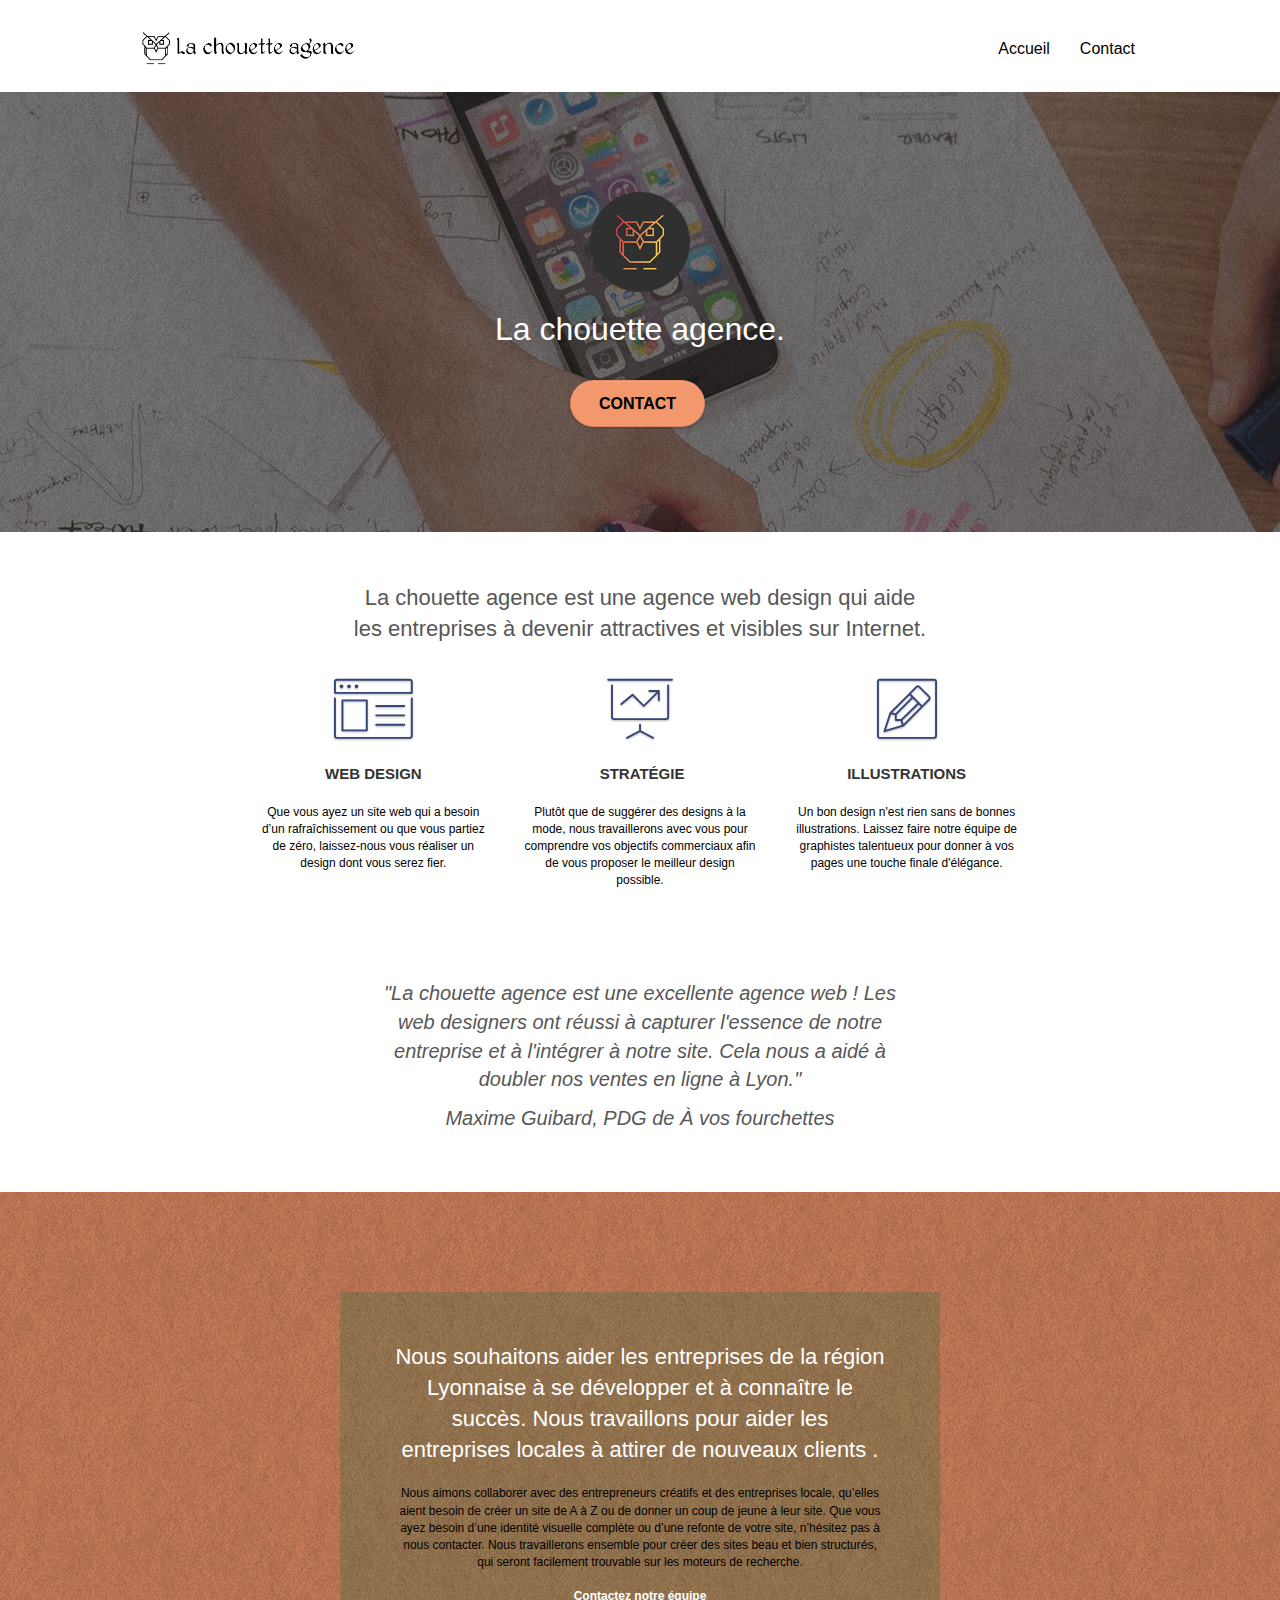
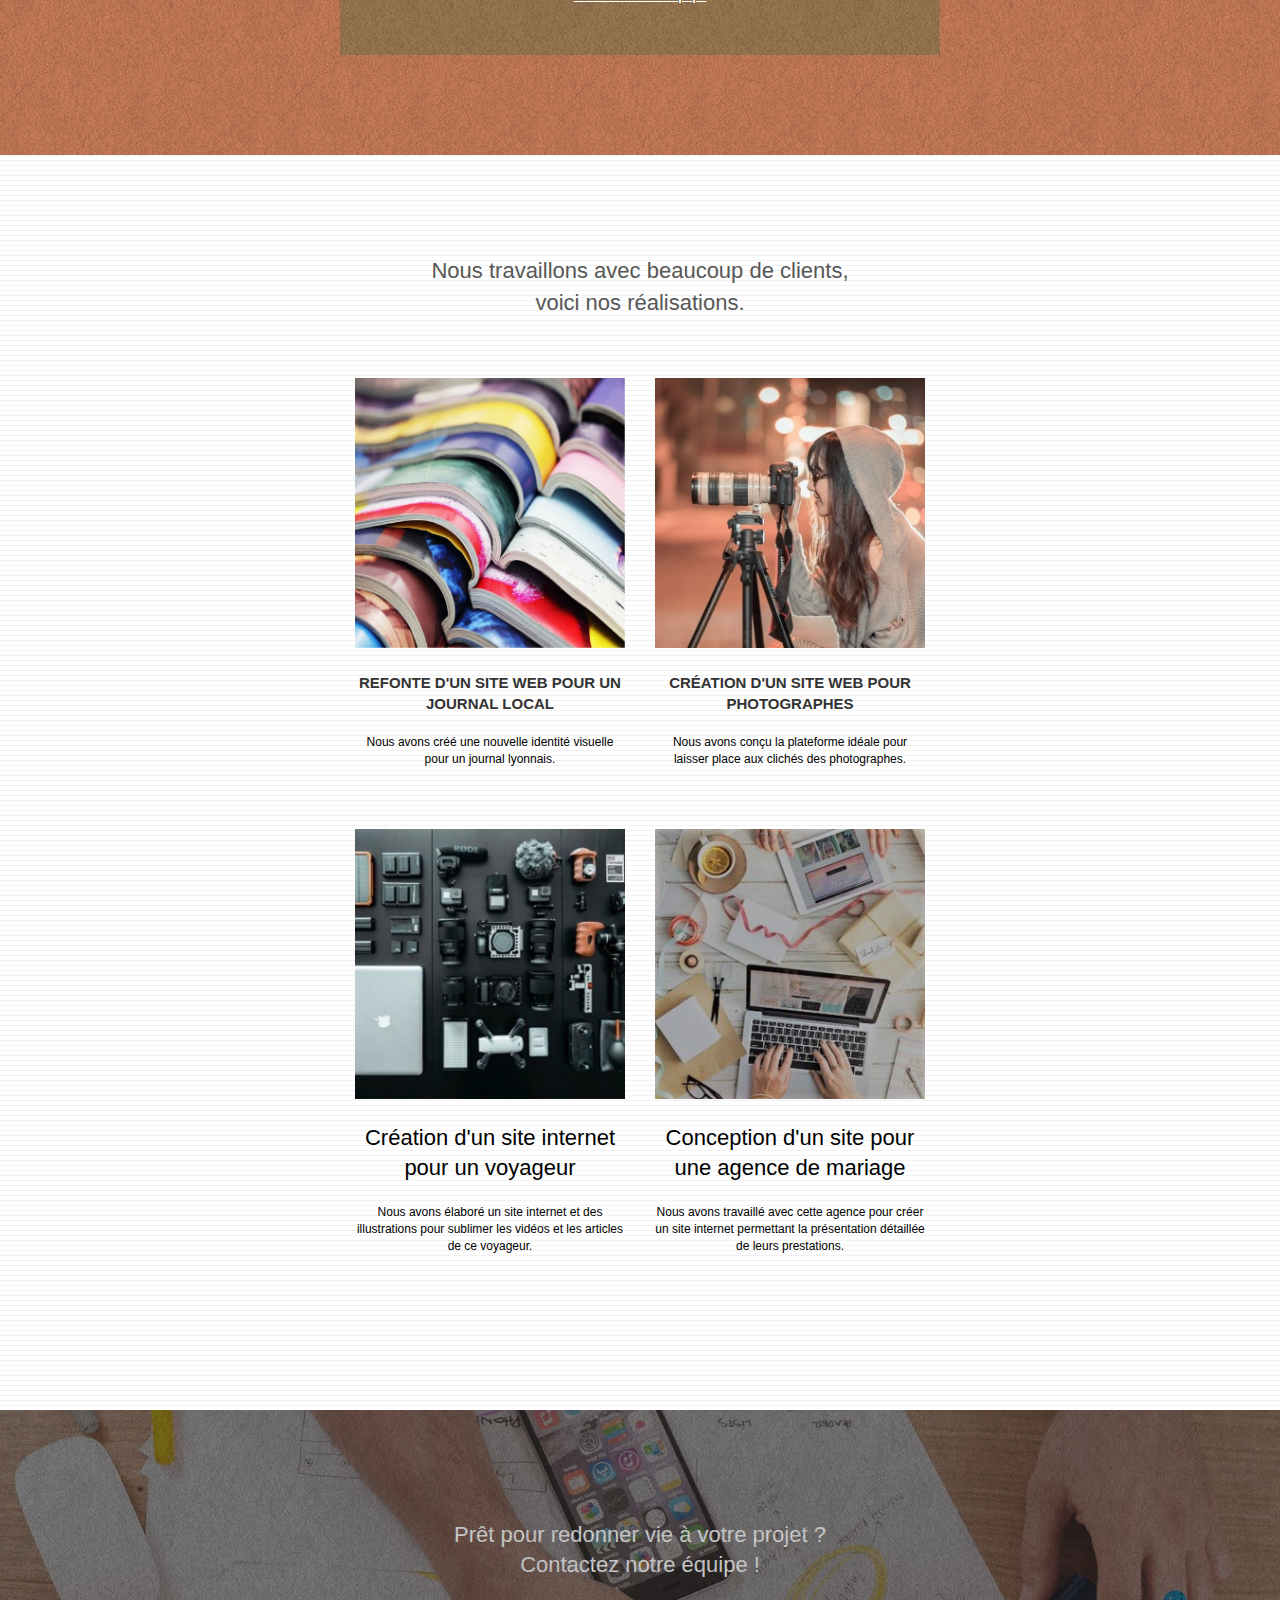
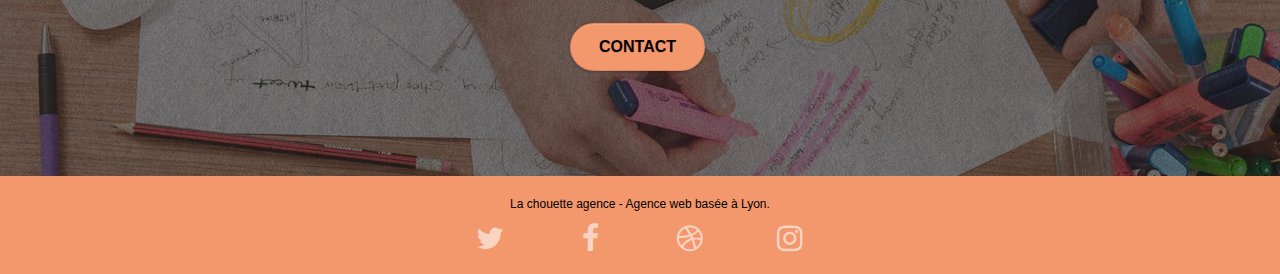
<file: index.html>
<!doctype html>
<html lang="fr">
	<head>
		<meta charset="utf-8">
		<meta name="description" content="Nous aidons les entreprises de la région Lyonnaise à se développer et à connaître le succès en attirant de nouveaux clients. Nous collaborons avec des entrepreneurs créatifs ayant besoin de créer un site de A à Z ou de donner un coup de jeune à leur site. Nous apportons une identité visuelle complète ou une refonte de votre site facilement trouvable par les moteurs de recherche.">
		<meta name="viewport" content="width=device-width, initial-scale=1.0, viewport-fit=cover">
		<link rel="shortcut icon" type="image/png" href="favicon.jpg">
		
		
		<link rel="stylesheet" type="text/css" href="./css/bootstrap.css">
		<link rel="stylesheet" type="text/css" href="style.css">
		<link rel="stylesheet" type="text/css" href="./css/font-awesome.css">
		<link rel="stylesheet" type="text/css" href="./css/et-line.css">
		
		
		<title>La chouette agence, apporte attractivité et visibilité sur internet</title>

		
	<!-- Analytics -->
	
	<!-- Analytics END -->
		
	</head>
	<body>
		<!-- bloc-0 -->
		<header class="bloc bgc-white l-bloc " id="bloc-0">
			<div class="container bloc-sm">
				<nav class="navbar row">
					<div class="navbar-header">
						<a class="navbar-brand" href="index.html"><img src="img/la-chouette-agence.png" alt="paris web design logo agence web meilleure agence" height="40" /></a>
						<button id="nav-toggle" type="button" class="ui-navbar-toggle navbar-toggle" data-toggle="collapse" data-target=".navbar-1">
							<span class="sr-only">Toggle navigation</span><span class="icon-bar"></span><span class="icon-bar"></span><span class="icon-bar"></span>
						</button>
					</div>
					<div class="collapse navbar-collapse navbar-1 special-dropdown-nav">
						<ul class="site-navigation nav navbar-nav" >
							<li>
								<a href="index.html">Accueil</a>
							</li>							
							<li>
								<a href="page2.html">Contact</a>
							</li>
						</ul>
					</div>
				</nav>
			</div>
		</header>
		<!-- bloc-0 END -->

		<!-- Principal conteneur -->
		<main class="page-container">			

			<!-- bloc-1-presentation -->
			<section class="bloc bgc-dark-slate-blue bg-banniere d-bloc bg-t-edge bloc-bg-texture texture-paper b-parallax" id="bloc-1-hero">
				<div class="container bloc-lg">
					<div class="row tight-width-whitespace">
						<div class="col-sm-12">
							<img src="img/logo.png" class="center-block image-resize-mode" width="100" alt="La chouette agence, agence web paris, création logo paris" />
							<h1 class="text-center hero-bloc-text tc-white ">
								La chouette agence.
							</h1>
							<div class="text-center">
								<a href="page2.html" class="btn btn-lg btn-clean btn-rd cta-hero btn-atomic-tangerine" id="cta-hero">Contact</a>
							</div>
						</div>
					</div>
				</div>
			</section>
			<!-- bloc-1-presentation END -->

			<!-- bloc-2-services -->
			<section class="bloc bgc-white l-bloc" id="bloc-2-services">
				<div class="container bloc-md">
					<div class="row">
						<div class="col-sm-12 text-center">
							<p id="txt-b2-aide">
								La chouette agence est une agence web design qui aide<br>les entreprises à devenir attractives et visibles sur Internet.
							</p>							
						</div>
					</div>
					<div class="row voffset-lg med-width-whitespace" id="bloc2-h3-h2">
						<div class="col-sm-4">
							<div class="text-center">
								<span class="et-icon-browser sm-shadow icon-dark-slate-blue icons icon-lg"></span>
							</div>
							<h2 class="mg-md text-center" >
								Web design
							</h2>
							<p class="text-center ">
								Que vous ayez un site web qui a besoin d&rsquo;un rafraîchissement ou que vous partiez de zéro, laissez-nous vous réaliser un design dont vous serez fier.
							</p>
						</div>
						<div class="col-sm-4">
							<div class="text-center">
								<span class="et-icon-presentation sm-shadow icon-dark-slate-blue icons icon-lg"></span>
							</div>
							<h2 class="mg-md text-center">
								&nbsp;Stratégie
							</h2>
							<p class="text-center ">
								Plutôt que de suggérer des designs à la mode, nous travaillerons avec vous pour comprendre vos objectifs commerciaux afin de vous proposer le meilleur design possible.<br>
							</p>
						</div>
						<div class="col-sm-4">
							<div class="text-center">
								<span class="et-icon-edit sm-shadow icon-dark-slate-blue icons icon-lg"></span>
							</div>
							<h2 class="mg-md text-center" >
								Illustrations
							</h2>
							<p class="text-center ">
								Un bon design n'est rien sans de bonnes illustrations. Laissez faire notre équipe de graphistes talentueux pour donner à vos pages une touche finale d'élégance.
							</p>
						</div>
					</div>
					<div class="row voffset-lg voffset">
						<div class="col-xs-12 col-md-8 col-md-offset-2 text-center">
							<p class="texte-pdg">
								"La chouette agence est une excellente agence web ! Les<br>web designers ont réussi à capturer l'essence de notre<br>entreprise et à l'intégrer à notre site. Cela nous a aidé à<br>doubler nos ventes en ligne à Lyon."
							</p>
							<p class="info-pdg">
								Maxime Guibard, PDG de À vos fourchettes
							</p>
						</div>
					</div>
				</div>
			</section>
			<!-- bloc-2-services END -->

			<!-- bloc-3-what-i-do -->
			<section class="bloc tc-white bgc-atomic-tangerine bg-presentation d-bloc bloc-bg-texture texture-paper b-parallax" id="bloc-3-what-i-do">
				<div class="container bloc-lg">
					<div class="row tight-width-whitespace black-background">
						<div class="col-sm-12">
							<h2 class="mg-md text-center tc-white" >
								Nous souhaitons aider les entreprises de la région Lyonnaise à se développer et à connaître le succès. Nous travaillons pour aider les entreprises locales à attirer de nouveaux clients .<br>
							</h2>
							<p class="text-center white">
								Nous aimons collaborer avec des entrepreneurs créatifs et des entreprises locale, qu’elles aient besoin de créer un site de A à Z ou de donner un coup de jeune à leur site. Que vous ayez besoin d’une identité visuelle complète ou d’une refonte de votre site, n’hésitez pas à nous contacter. Nous travaillerons ensemble pour créer des sites beau et bien structurés, qui seront facilement trouvable sur les moteurs de recherche. <br><br><a class="ltc-white bold-link" href="page2.html">Contactez notre équipe</a><br>
							</p>
						</div>
					</div>
				</div>
			</section>
			<!-- bloc-3-what-i-do END -->

			<!-- bloc-4-portfolio -->
			<section class="bloc bgc-white bg-lines-h2-bg bg-repeat l-bloc" id="bloc-4-portfolio">
				<div class="container bloc-lg">
					<div class="row">
						<div class="col-sm-12 text-center">
							<p id="txt-b4-réalisations">
								Nous travaillons avec beaucoup de clients,<br>voici nos réalisations.
							</p>							
						</div>
					</div>
					<div class="row tight-width-whitespace portfolio-row" id="bloc4-h3-h2">
						<div class="col-sm-6">
							<a href="#" data-lightbox="img/1.jpg" data-gallery-id="gallery-1" data-caption="Refonte d'un site web pour un journal local" data-frame="snapshot-lb"><img src="img/1.jpg" alt="paris web design logo agence web meilleure agence et refonte site web journal" class="img-responsive portfolio-thumb" /></a>
							<h2 class="mg-md text-center" >
								Refonte d'un site web pour un journal local
							</h2>
							<p class="text-center">
								Nous avons créé une nouvelle identité visuelle pour un journal lyonnais.
							</p>
						</div>
						<div class="col-sm-6">
							<a href="#" data-lightbox="img/2.jpg" data-gallery-id="gallery-1" data-caption="Création d'un site web pour photographes" data-frame="snapshot-lb"><img src="img/2.jpg" class="img-responsive portfolio-thumb" alt="paris web design logo agence web meilleure agence, Création d'un site web pour photographes" /></a>
							<h2 class="mg-md text-center" >
								Création d'un site web pour photographes
							</h2>
							<p class="text-center">
								Nous avons conçu la plateforme idéale pour laisser place aux clichés des photographes.
							</p>
						</div>
					</div>
					<div class="row tight-width-whitespace portfolio-row">
						<div class="col-sm-6">
							<a href="#" data-lightbox="img/3.jpg" data-gallery-id="gallery-1" data-caption="Création d'un site internet pour un voyageur" data-frame="snapshot-lb"><img src="img/3.jpg" class="img-responsive portfolio-thumb" alt="paris web design logo agence web meilleure agence, Création d'un site web pour voyageur"/></a>
							<h2 class="mg-md text-center" >
								Création d'un site internet pour un voyageur
							</h2>
							<p class="text-center">
								Nous avons élaboré un site internet et des illustrations pour sublimer les vidéos et les articles de ce voyageur.
							</p>
						</div>
						<div class="col-sm-6">
							<a href="#" data-lightbox="img/4.jpg" data-gallery-id="gallery-1" data-caption="Conception d'un site pour une agence de mariage" data-frame="snapshot-lb"><img src="img/4.jpg" class="img-responsive portfolio-thumb" alt="paris web design logo agence web meilleure agence, Création d'un site web pour agence de mariage" /></a>
							<h2 class="mg-md text-center" >
								Conception d'un site pour une agence de mariage
							</h2>
							<p class="text-center">
								Nous avons travaillé avec cette agence pour créer un site internet permettant la présentation détaillée de leurs prestations.
							</p>
						</div>
					</div>
				</div>
			</section>
			<!-- bloc-4-portfolio END -->

			<!-- bloc-5-cta -->
			<section class="bloc bgc-dark-slate-blue bg-banniere d-bloc bloc-bg-texture texture-paper" id="bloc-5-cta">
				<div class="container bloc-lg">
					<div class="row">
						<h2 class="mg-md text-center tc-white" >
							Prêt pour redonner vie à votre projet ?<br>Contactez notre équipe !
						</h2>
						<div class="col-sm-12 text-center">
							<a href="page2.html" class="btn btn-atomic-tangerine btn-clean btn-rd btn-lg cta-hero">Contact</a>
						</div>
					</div>
				</div>
			</section>
			<!-- bloc-5-cta END -->

		</main>
		<!-- Principal conteneur END -->
		
		<!-- Footer - bloc-8 -->
		<footer class="bloc bgc-atomic-tangerine d-bloc" id="bloc-8">
			<div class="container bloc-sm">
				<div class="row">
					<div class="col-sm-12">
						<p class="text-center black">
							La chouette agence - Agence web basée à Lyon.<br>
						</p>
						<div class="row row-no-gutters social">
							<div class="col-sm-3">
								<div class="text-center">
									<a class="social" href="index.html">
										<span class="fa fa-twitter icon-md"></span>
										<p class="sr-only-social">twitter</p>
									</a>
								</div>
							</div>
							<div class="col-sm-3">
								<div class="text-center">
									<a class="social" href="index.html">
										<span class="fa fa-facebook icon-md"></span>
										<p class="sr-only-social">facebook</p>
									</a>
								</div>
							</div>
							<div class="col-sm-3">
								<div class="text-center">
									<a class="social" href="index.html">
										<span class="fa fa-dribbble icon-md"></span>
										<p class="sr-only-social">dribbble</p>
									</a>
								</div>
							</div>
							<div class="col-sm-3">
								<div class="text-center">
									<a class="social" href="index.html">
										<span class="fa fa-instagram icon-md"></span>
										<p class="sr-only-social">instagram</p>
									</a>
								</div>
							</div>							
						</div>					
					</div>
				</div>
			</div>
		</footer>
		<!-- Footer - bloc-8 END -->
		
		<script src="./js/jquery-2.1.0.js"></script>		
		<script src="./js/bootstrap.js"></script>
		<script src="./js/blocs.js"></script>
		<script src="./js/jquery.touchSwipe.js"></script>
		<script src="./js/gmaps.js"></script>
		
	</body>
</html>
</file>
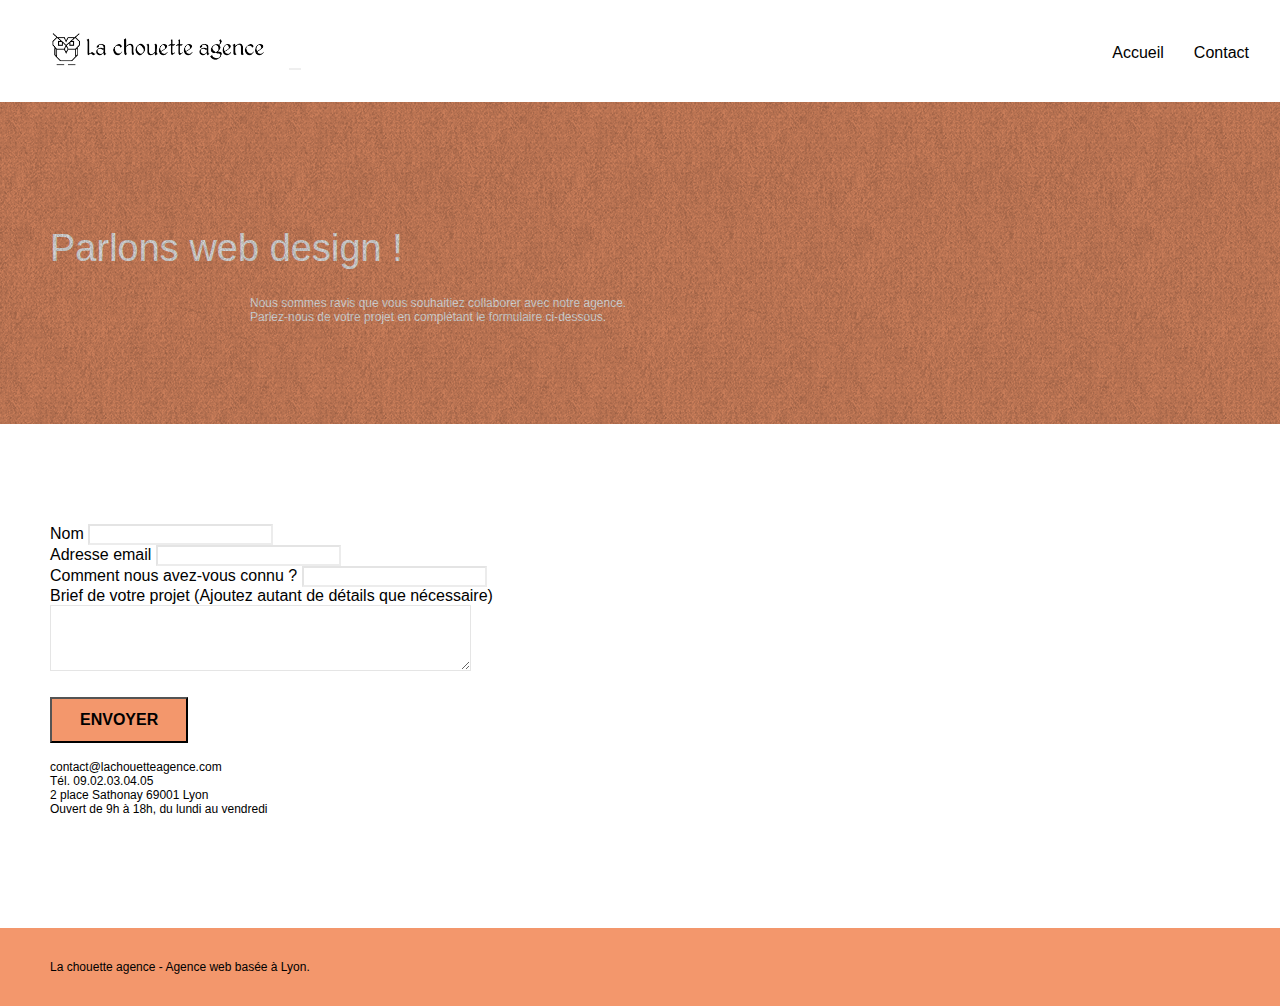
<file: page2.html>
<!doctype html>
<html lang="fr">
	<head>
		<meta charset="utf-8">
		<meta name="keywords" content="">
		<meta name="description" content="Nous aidons les entreprises de la région Lyonnaise à se développer et à connaître le succès en attirant de nouveaux clients. Nous collaborons avec des entrepreneurs créatifs ayant besoin de créer un site de A à Z ou de donner un coup de jeune à leur site. Nous apportons une identité visuelle complète ou une refonte de votre site facilement trouvable par les moteurs de recherche.">
		<meta name="viewport" content="width=device-width, initial-scale=1.0, viewport-fit=cover">
		<link rel="shortcut icon" type="image/png" href="favicon.jpg">
		
		<!--
		<link rel="stylesheet" type="text/css" href="./css/bootstrap.min.css">		
		<link rel="stylesheet" type="text/css" href="./css/font-awesome.min.css">
		<link rel="stylesheet" type="text/css" href="./css/et-line.min.css">
		-->

		<link rel="stylesheet" type="text/css" href="style.css">
		
		<!--
		<script src="./js/jquery-2.1.0.min.js"></script>
		<script src="./js/bootstrap.min.js"></script>
		<script src="./js/blocs.min.js"></script>
		-->

		
		<title>La chouette agence, agence de web design - Contacts</title>

		
	<!-- Analytics -->
	
	<!-- Analytics END -->
		
	</head>
	<body>
		<!-- bloc-0 -->
		<header class="bloc bgc-white l-bloc " id="bloc-0">
			<div class="container bloc-sm">
				<nav class="navbar row">
					<div class="navbar-header">
						<a class="navbar-brand" href="index.html"><img src="img/la-chouette-agence.png" alt="paris web design logo agence web meilleure agence" height="40" id="imgP2"/></a>
						<button id="nav-toggle" type="button" class="ui-navbar-toggle navbar-toggle" data-toggle="collapse" data-target=".navbar-1">
							<span class="sr-only">Toggle navigation</span><span class="icon-bar"></span><span class="icon-bar"></span><span class="icon-bar"></span>
						</button>
					</div>
					<div class="collapse navbar-collapse navbar-1 special-dropdown-nav">
						<ul class="site-navigation nav navbar-nav" id="nav2">
							<li>
								<a href="index.html">Accueil</a>
							</li>							
							<li>
								<a href="page2.html">Contact</a>
							</li>
						</ul>
					</div>
				</nav>
			</div>
		</header>
		<!-- bloc-0 END -->

		<!-- Principal conteneur -->
		<main class="page-container">		

			<!-- bloc-6 -->
			<section class="bloc bg-dots-bg bg-repeat bgc-atomic-tangerine d-bloc bloc-bg-texture texture-paper" id="bloc-6">
				<div class="container bloc-lg">
					<div class="row">
						<div class="col-sm-12">
							<h1 class="text-center hero-bloc-text tc-white">
								Parlons web design !
							</h1>
							<p class="text-center mg-lg tc-white tight-width-whitespace">
								Nous sommes ravis que vous souhaitiez collaborer avec notre agence.<br>
								Parlez-nous de votre projet en complétant le formulaire ci-dessous.
							</p>
						</div>
					</div>
				</div>
			</section>
			<!-- bloc-6 END -->

			<!-- bloc-7 -->
			<div class="bloc bgc-white l-bloc" id="bloc-7">
				<div class="container bloc-lg">
					<div class="row">
						<div class="col-sm-6">
							<form id="form_1" novalidate data-success-msg="Your message has been sent." data-fail-msg="Sorry it seems that our mail server is not responding, Sorry for the inconvenience!">
								<div class="form-group">
									<label for="name">
										Nom
									</label>
									<input id="name" class="form-control" type="text" required/>
								</div>
								<div class="form-group">
									<label for="email">
										Adresse email
									</label>
									<input id="email" class="form-control" type="email" required/>
								</div>
								<div class="form-group">
									<label for="question">
										Comment nous avez-vous connu ?
									</label>
									<input id="question" class="form-control" type="text" required/>
								</div>
								<div class="form-group">
									<label for="message">
										Brief de votre projet (Ajoutez autant de détails que nécessaire)<br>
									</label>
									<textarea id="message" class="form-control" rows="4" cols="50" required></textarea>
								</div> 
								<button class="bloc-button btn btn-lg btn-block cta-hero btn-atomic-tangerine" type="submit">
									Envoyer
								</button>
							</form>
						</div>
						<div class="col-sm-6">
							<p>
								contact@lachouetteagence.com<br>Tél. 09.02.03.04.05<br>2 place Sathonay 69001 Lyon<br>Ouvert de 9h à 18h, du lundi au vendredi<br>
							</p>
						</div>
					</div>
				</div>
			</div>
			<!-- bloc-7 END -->

			<!-- ScrollToTop Button -->
			<a href="page2.html" class="bloc-button btn btn-d scrollToTop" onclick="scrollToTarget('1')"><span class="fa fa-chevron-up"></span></a>
			<!-- ScrollToTop Button END-->		

		</main>
		<!-- Principal conteneur END -->

		<!-- Footer - bloc-8 -->
		<footer class="bloc bgc-atomic-tangerine d-bloc" id="bloc-8">
			<div class="container bloc-sm">
				<div class="row">
					<div class="col-sm-12">
						<p class="text-center black">
							La chouette agence - Agence web basée à Lyon.<br>
						</p>
						<div class="row row-no-gutters social">
							<div class="col-sm-3">
								<div class="text-center">
									<a class="social" href="index.html">
										<span class="fa fa-twitter icon-md"></span>
										<p class="sr-only-social">twitter</p>
									</a>
								</div>
							</div>
							<div class="col-sm-3">
								<div class="text-center">
									<a class="social" href="index.html">
										<span class="fa fa-facebook icon-md"></span>
										<p class="sr-only-social">facebook</p>
									</a>
								</div>
							</div>
							<div class="col-sm-3">
								<div class="text-center">
									<a class="social" href="index.html">
										<span class="fa fa-dribbble icon-md"></span>
										<p class="sr-only-social">dribbble</p>
									</a>
								</div>
							</div>
							<div class="col-sm-3">
								<div class="text-center">
									<a class="social" href="index.html">
										<span class="fa fa-instagram icon-md"></span>
										<p class="sr-only-social">instagram</p>
									</a>
								</div>
							</div>							
						</div>					
					</div>
				</div>
			</div>
		</footer>
		<!-- Footer - bloc-8 END -->   
		
		<script src="./js/jquery-2.1.0.js"></script>
		<!--<script src="./js/bootstrap.min.js"></script>-->
		<!--<script src="./js/blocs.min.js"></script>-->
		<script src="./js/jqBootstrapValidation.js"></script>
		<script src="./js/formHandler.js"></script> 
	</body>
</html>
</file>
<file: style.css>
body{margin:0;padding:0;background:#FFF;overflow-x:hidden;-webkit-font-smoothing:antialiased;-moz-osx-font-smoothing:grayscale}a,button{transition:all .3s ease-in-out}a:hover{text-decoration:none;cursor:pointer}#page-loading-blocs-notifaction{position:fixed;top:0;bottom:0;width:100%;z-index:100000;background:#FFF url(img/pageload-spinner.gif) no-repeat center center}.bloc{width:100%;clear:both;background:50% 50% no-repeat;padding:0 50px;-webkit-background-size:cover;-moz-background-size:cover;-o-background-size:cover;background-size:cover;position:relative}.bloc .container{padding-left:0;padding-right:0}.bloc-lg{padding:100px 50px}.bloc-md{padding:50px}.bloc-sm{padding:20px 50px}.bg-center,.bg-l-edge,.bg-r-edge,.bg-t-edge,.bg-b-edge,.bg-tl-edge,.bg-bl-edge,.bg-tr-edge,.bg-br-edge,.bg-repeat{-webkit-background-size:auto!important;-moz-background-size:auto!important;-o-background-size:auto!important;background-size:auto!important}.bg-repeat{background:repeat}.bg-t-edge{background:top no-repeat}.bloc-bg-texture::before{content:"";background-size:2px 2px;position:absolute;top:0;bottom:0;left:0;right:0}.texture-paper::before{background:url(img/texture-paper.png);background-size:280px 280px}.b-parallax{background-attachment:fixed}.d-bloc{color:rgba(255,255,255,.7)}.d-bloc button:hover{color:rgba(255,255,255,.9)}.d-bloc .icon-round,.d-bloc .icon-square,.d-bloc .icon-rounded,.d-bloc .icon-semi-rounded-a,.d-bloc .icon-semi-rounded-b{border-color:rgba(255,255,255,.9)}.d-bloc .divider-h span{border-color:rgba(255,255,255,.2)}.d-bloc .a-btn,.d-bloc .navbar a,.d-bloc .navbar-brand,.d-bloc a .icon-sm,.d-bloc a .icon-md,.d-bloc a .icon-lg,.d-bloc a .icon-xl,.d-bloc h1 a,.d-bloc h2 a,.d-bloc h3 a,.d-bloc h4 a,.d-bloc h5 a,.d-bloc h6 a,.d-bloc p a{color:rgba(255,255,255,.6)}.d-bloc .a-btn:hover,.d-bloc .navbar a:hover,.d-bloc .navbar-brand:hover,.d-bloc a:hover .icon-sm,.d-bloc a:hover .icon-md,.d-bloc a:hover .icon-lg,.d-bloc a:hover .icon-xl,.d-bloc h1 a:hover,.d-bloc h2 a:hover,.d-bloc h3 a:hover,.d-bloc h4 a:hover,.d-bloc h5 a:hover,.d-bloc h6 a:hover,.d-bloc p a:hover{color:rgba(255,255,255,1)}.d-bloc .navbar-toggle .icon-bar{background:rgba(255,255,255,1)}.d-bloc .btn-wire,.d-bloc .btn-wire:hover{color:rgba(255,255,255,1);border-color:rgba(255,255,255,1)}.d-bloc .panel{color:rgba(0,0,0,.5)}.d-bloc .panel button:hover{color:rgba(0,0,0,.7)}.d-bloc .panel icon{border-color:rgba(0,0,0,.7)}.d-bloc .panel .divider-h span{border-color:rgba(0,0,0,.1)}.d-bloc .panel .a-btn{color:rgba(0,0,0,.6)}.d-bloc .panel .a-btn:hover{color:rgba(0,0,0,1)}.d-bloc .panel .btn-wire,.d-bloc .panel .btn-wire:hover{color:rgba(0,0,0,.7);border-color:rgba(0,0,0,.3)}.d-bloc .panel,.l-bloc{color:rgba(0,0,0,.5)}.d-bloc .panel button:hover,.l-bloc button:hover{color:rgba(0,0,0,.7)}.l-bloc .icon-round,.l-bloc .icon-square,.l-bloc .icon-rounded,.l-bloc .icon-semi-rounded-a,.l-bloc .icon-semi-rounded-b{border-color:rgba(0,0,0,.7)}.d-bloc .panel .divider-h span,.l-bloc .divider-h span{border-color:rgba(0,0,0,.1)}.d-bloc .panel .a-btn,.l-bloc .a-btn,.l-bloc .navbar a,.l-bloc .navbar-brand,.l-bloc a .icon-sm,.l-bloc a .icon-md,.l-bloc a .icon-lg,.l-bloc a .icon-xl,.l-bloc h1 a,.l-bloc h2 a,.l-bloc h3 a,.l-bloc h4 a,.l-bloc h5 a,.l-bloc h6 a,.l-bloc p a{color:rgba(0,0,0,.6)}.d-bloc .panel .a-btn:hover,.l-bloc .a-btn:hover,.l-bloc .navbar a:hover,.l-bloc .navbar-brand:hover,.l-bloc a:hover .icon-sm,.l-bloc a:hover .icon-md,.l-bloc a:hover .icon-lg,.l-bloc a:hover .icon-xl,.l-bloc h1 a:hover,.l-bloc h2 a:hover,.l-bloc h3 a:hover,.l-bloc h4 a:hover,.l-bloc h5 a:hover,.l-bloc h6 a:hover,.l-bloc p a:hover{color:rgba(0,0,0,1)}.l-bloc .navbar-toggle .icon-bar{color:rgba(0,0,0,.6)}.d-bloc .panel .btn-wire,.d-bloc .panel .btn-wire:hover,.l-bloc .btn-wire,.l-bloc .btn-wire:hover{color:rgba(0,0,0,.7);border-color:rgba(0,0,0,.3)}.voffset{margin-top:30px}.voffset-lg{margin-top:80px}.row-no-gutters{margin-right:0;margin-left:0}.row.row-no-gutters>[class^="col-"],.row.row-no-gutters>[class*=" col-"]{padding-right:0;padding-left:0}#bloc-1-hero h1{font-size:32px}.navbar{margin-bottom:0;z-index:1}.navbar-brand{height:auto;padding:3px 15px;font-size:25px;font-weight:400;font-weight:600;line-height:44px}.navbar-brand img{max-height:200px;margin:0 5px 0 0;display:inline}.navbar-brand img[src$=svg]{min-width:100px}.nav-center .navbar-brand img{margin:0}.navbar .nav{padding-top:2px;margin-right:-16px;float:right;z-index:1}#nav2{margin-right:81px;margin-top:-1px}#nav2 li{list-style:none}#nav2 a{margin-right:30px;text-decoration:none}#nav-toggle{outline:none}#imgP2{margin-top:9px;margin-left:-14px}.nav>li{float:left;margin-top:4px;font-size:16px}.navbar-nav .open .dropdown-menu>li>a{text-align:inherit}.nav>li a:hover,.nav>li a:focus{background:transparent}.navbar-toggle{margin:10px 10px 0 0;border:0}.navbar-toggle:hover{background:transparent!important}.navbar-toggle .icon-bar{background-color:rgba(0,0,0,.5);width:26px}.nav-invert .navbar .nav{float:left}.nav-invert .navbar-header,.nav-invert .navbar-brand{float:right;position:relative;z-index:2}@media (min-width:768px){.site-navigation{position:absolute;top:50%;right:20px;transform:translate(0,-50%);-webkit-transform:translateY(-50%)}.nav>li .dropdown-menu a,.nav>li .dropdown-menu a:hover{color:#484848}.nav-invert .site-navigation{left:0;right:0}.nav-center{text-align:center}.nav-center .navbar-header{width:100%}.nav-center .navbar-header,.nav-center .navbar-brand,.nav-center .nav>li{float:none;display:inline-block}.nav-center .site-navigation{position:relative;width:100%;right:0;margin-right:0;margin-top:20px}.nav-center.mini-nav .navbar-toggle{float:none;margin:10px auto 0}}.nav>li>.dropdown a{background:none!important;display:block;padding:14px 15px}nav .caret{margin:0 5px}.dropdown-menu .dropdown-menu{top:-8px;left:100%}.dropdown-menu .dropmenu-flow-right{top:100%;left:0;margin-left:-1px;border-top-left-radius:0;border-top-right-radius:0}.dropdown-menu .dropdown span{border:4px solid #000;border-top-color:transparent;border-right-color:transparent;border-bottom-color:transparent;margin:6px -5px 0 0!important;float:right}.mg-md{margin-top:10px;margin-bottom:20px}.mg-lg{margin-top:10px;margin-bottom:40px}.btn{margin:0 5px 5px 0}.btn.pull-right{margin:0 0 5px 5px}.btn-d,.btn-d:hover,.btn-d:focus{color:#FFF;background:rgba(0,0,0,.3)}.btn-rd{border-radius:40px}.btn-clean{border:1px solid rgba(0,0,0,.08);border-bottom-color:rgba(0,0,0,.1);text-shadow:0 1px 0 rgba(0,0,1,.1);box-shadow:0 1px 3px rgba(0,0,1,.25),inset 0 1px 0 0 rgba(255,255,255,.15)}.icon-md{font-size:30px!important}.icon-lg{font-size:60px!important}.sm-shadow{text-shadow:0 1px 2px rgba(0,0,0,.3)}.panel-sq,.panel-sq .panel-heading,.panel-sq .panel-footer{border-radius:0}.panel-rd{border-radius:30px}.panel-rd .panel-heading{border-radius:29px 29px 0 0}.panel-rd .panel-footer{border-radius:0 0 29px 29px}.form-control{border-color:rgba(0,0,0,.1);box-shadow:none}.scrollToTop{width:40px;height:40px;position:fixed;bottom:20px;right:20px;opacity:0;z-index:500;transition:all .3s ease-in-out}.scrollToTop span{margin-top:6px}.showScrollTop{font-size:14px;opacity:1}a[data-lightbox]{position:relative;display:block;text-align:center}a[data-lightbox]:hover::before{content:"+";font-family:"HelveticaNeue-Light","Helvetica Neue Light","Helvetica Neue",Helvetica,Arial;font-size:32px;width:50px;height:50px;margin-left:-25px;border-radius:50%;background:rgba(0,0,0,.6);color:#FFF;font-weight:100;z-index:1;position:absolute;top:50%;transform:translateY(-50%);-webkit-transform:translateY(-50%)}a[data-lightbox]:hover img{opacity:.6;-webkit-animation-fill-mode:none;animation-fill-mode:none}#lightbox-modal{display:flex;align-items:center}#lightbox-modal .modal-dialog{width:90%;max-width:900px;margin:0 auto 0}#lightbox-modal .modal-dialog img{max-height:90vh;margin:0 auto}.lightbox-caption{padding:20px;color:#FFF;background:rgba(0,0,0,.5);position:absolute;left:15px;right:15px;bottom:5px}.close-lightbox{color:#FFF;font-size:30px;position:absolute;top:20px;right:20px;z-index:20;background:rgba(0,0,0,.5);border:none;line-height:30px;padding:0 9px 5px;opacity:.3}.close-lightbox:hover,.next-lightbox:hover,.prev-lightbox:hover{opacity:1;color:#FFF}.next-lightbox,.prev-lightbox{font-size:20px;color:rgba(255,255,255,.9);background:rgba(0,0,0,.5);transition:all .2s ease-in-out;position:absolute;top:45%;z-index:1;opacity:.4}.next-lightbox{padding:6px 8px 1px 13px;right:25px}.prev-lightbox{padding:6px 13px 1px 10px;left:25px}.snapshot-lb .modal-body{padding-bottom:45px}.snapshot-lb .lightbox-caption{padding:0;color:rgba(0,0,0,.5);background:none}h1,h2,h3,h4,h5,h6,p,label,.btn,a{font-family:"helvetica";font-weight:400;color:#000000!important}.container{max-width:1000px}.hero-bloc-text{font-size:38px}.hero-bloc-text-sub{font-size:36px}.statement-bloc-text{line-height:26px;font-style:italic;font-size:20px;text-align:center;font-weight:lighter;max-width:520px;margin:auto auto auto auto}p{font-size:12px}.tight-width-whitespace{max-width:600px;margin:auto auto auto auto}.h1{font-size:20px;font-family:"Open Sans"}.cta-hero{margin-top:22px;color:#FFFFFF!important;text-transform:uppercase;padding:12px 28px 12px 28px;font-size:16px;font-weight:700}.social{max-width:400px;margin:auto auto auto auto}.sr-only{position:absolute;left:-10000px;top:auto;width:1px;height:1px;overflow:hidden}.sr-only-social{position:absolute;left:10000px;top:auto;width:1px;height:1px;overflow:hidden}h2{font-size:22px;line-height:1.4em}#txt-b4-réalisations,#txt-b2-aide{font-size:22px;color:#575757!important}.col-xs-12 .texte-pdg{font-size:20px;font-style:italic;color:#575757!important}.col-xs-12 .info-pdg{font-size:20px;font-style:italic;color:#575757!important}#bloc4-h3-h2 h2,#bloc2-h3-h2 h2{font-size:15px;text-transform:uppercase;font-weight:700;color:#333333!important}.med-width-whitespace{max-width:800px;margin:auto auto auto auto;box-shadow:0 0 0 #000}h1{color:#333333!important}h4{color:#333333!important}.icons{margin-bottom:14px;margin-top:24px}.black{color:#000000!important}.portfolio-thumb{margin-bottom:24px}.portfolio-row{margin-bottom:44px;margin-top:50px}.avatar{box-shadow:0 4px 9px rgba(0,0,0,.3)}.black-background{background-color:rgba(165,147,99,.7);padding:40px 40px 40px 40px}.bold-link{font-weight:900;text-decoration:underline!important}.bgc-white{background-color:#FFF}.bgc-dark-slate-blue{background-color:#364577}.bgc-atomic-tangerine{background-color:#F3976C}.tc-white{color:#ffffff!important}.btn-atomic-tangerine{background:#F3976C;color:#000000!important}.btn-atomic-tangerine:hover{background:#c27956!important;color:#FFFFFF!important}.ltc-white{color:#FFFFFF!important}.ltc-white:hover{color:#cccccc!important}.ltc-atomic-tangerine{color:#F3976C!important}.ltc-atomic-tangerine:hover{color:#c27956!important}.icon-dark-slate-blue{color:#364577!important;border-color:#364577!important}.bg-dots-bg{background-image:url(img/dots-bg.png)}.bg-lines-h2-bg{background-image:url(img/lines-h2-bg.png)}.bg-banniere{background-image:url(img/la-chouette-agence-banniere.jpg)}.bg-presentation{background-image:url(img/image-de-presentation.jpg)}@media (max-width:1024px){.bloc{padding-left:20px;padding-right:20px}.bloc.full-width-bloc,.bloc-tile-2.full-width-bloc .container,.bloc-tile-3.full-width-bloc .container,.bloc-tile-4.full-width-bloc .container{padding-left:0;padding-right:0}}@media (max-width:992px) and (min-width:768px){.navbar .nav{max-width:80%}.nav-center.navbar .nav{max-width:100%}}@media only screen and (min-width:768px) and (max-width:1024px) and (orientation:landscape){.b-parallax{background-attachment:scroll}}@media only screen and (min-width:1024px) and (max-width:1366px) and (-webkit-min-device-pixel-ratio:1.5){.b-parallax{background-attachment:scroll}}@media (max-width:991px){.container{width:100%}.b-parallax{background-attachment:scroll}.page-container,#hero-bloc{overflow-x:hidden;position:relative}.bloc{padding-left:constant(safe-area-inset-left);padding-right:constant(safe-area-inset-right)}.bloc-group,.bloc-group .bloc{display:block;width:100%}.bloc-fill-screen .fill-bloc-top-edge,.bloc-fill-screen .fill-bloc-bottom-edge{padding:0 20px;padding-left:constant(safe-area-inset-left);padding-right:constant(safe-area-inset-right)}}@media (max-width:767px){.page-container{overflow-x:hidden;position:relative}h1,h2,h3,h4,h5,h6,p,#disqus_thread{padding-left:10px!important;padding-right:10px!important}.b-parallax{background-attachment:scroll}.navbar .nav{padding-top:0;border-top:1px solid rgba(0,0,0,.2);float:none!important}.navbar.row{margin-left:0;margin-right:0}.site-navigation{position:inherit;transform:none;-webkit-transform:none;-ms-transform:none}.nav>li{margin-top:0;border-bottom:1px solid rgba(0,0,0,.1);background:rgba(0,0,0,.05);text-align:left;padding-left:15px;width:100%}.nav>li:hover{background:rgba(0,0,0,.08)}.dropdown .dropdown a .caret{float:none;margin:5px 0 0 10px!important;border:4px solid #000;border-bottom-color:transparent;border-right-color:transparent;border-left-color:transparent}#hero-bloc .navbar .nav{background:rgba(0,0,0,.8)}#hero-bloc .navbar .nav a{color:rgba(255,255,255,.6)}.hero{padding:50px 0}.hero-nav{left:-1px;right:-1px}.navbar-collapse{padding:0;overflow-x:hidden;-webkit-box-shadow:none;box-shadow:none}.navbar-brand img{max-height:40px;width:auto}.nav-invert .navbar-header{float:none;width:100%}.nav-invert .navbar-toggle{float:left;margin-left:10px}.bloc{padding-left:0;padding-right:0}.bloc-xxl,.bloc-xl,.bloc-lg{padding:40px 0}.bloc-sm,.bloc-md{padding-left:0;padding-right:0}.bloc-tile-2 .container,.bloc-tile-3 .container,.bloc-tile-4 .container,.bloc-fill-screen .fill-bloc-top-edge,.bloc-fill-screen .fill-bloc-bottom-edge{padding-left:0;padding-right:0}.a-block{padding:0 10px}.btn-dwn{display:none}.voffset{margin-top:5px}.voffset-md{margin-top:20px}.voffset-lg{margin-top:30px}form{padding:5px}.close-lightbox{display:inline-block}.blocsapp-device-iphone5{background-size:216px 425px;padding-top:60px;width:216px;height:425px}.blocsapp-device-iphone5 img{width:180px;height:320px}}@media (max-width:400px){.bloc{padding-left:0;padding-right:0}}@media (max-width:767px){.bloc-mob-center-text{text-align:center}}
</file>
<file: css/et-line.css>
@font-face {
    font-family: et-line;
    src: url(../fonts/et-line.eot);
    src: url(../fonts/et-line.eot?#iefix) format('embedded-opentype'), url(../fonts/et-line.woff) format('woff'), url(../fonts/et-line.ttf) format('truetype'), url(../fonts/et-line.svg#et-line) format('svg');
    font-weight: 400;
    font-style: normal
}

.et-icon-adjustments,
.et-icon-alarmclock,
.et-icon-anchor,
.et-icon-aperture,
.et-icon-attachment,
.et-icon-bargraph,
.et-icon-basket,
.et-icon-beaker,
.et-icon-bike,
.et-icon-book-open,
.et-icon-briefcase,
.et-icon-browser,
.et-icon-calendar,
.et-icon-camera,
.et-icon-caution,
.et-icon-chat,
.et-icon-circle-compass,
.et-icon-clipboard,
.et-icon-clock,
.et-icon-cloud,
.et-icon-compass,
.et-icon-desktop,
.et-icon-dial,
.et-icon-document,
.et-icon-documents,
.et-icon-download,
.et-icon-dribbble,
.et-icon-edit,
.et-icon-envelope,
.et-icon-expand,
.et-icon-facebook,
.et-icon-flag,
.et-icon-focus,
.et-icon-gears,
.et-icon-genius,
.et-icon-gift,
.et-icon-global,
.et-icon-globe,
.et-icon-googleplus,
.et-icon-grid,
.et-icon-happy,
.et-icon-hazardous,
.et-icon-heart,
.et-icon-hotairballoon,
.et-icon-hourglass,
.et-icon-key,
.et-icon-laptop,
.et-icon-layers,
.et-icon-lifesaver,
.et-icon-lightbulb,
.et-icon-linegraph,
.et-icon-linkedin,
.et-icon-lock,
.et-icon-magnifying-glass,
.et-icon-map,
.et-icon-map-pin,
.et-icon-megaphone,
.et-icon-mic,
.et-icon-mobile,
.et-icon-newspaper,
.et-icon-notebook,
.et-icon-paintbrush,
.et-icon-paperclip,
.et-icon-pencil,
.et-icon-phone,
.et-icon-picture,
.et-icon-pictures,
.et-icon-piechart,
.et-icon-presentation,
.et-icon-pricetags,
.et-icon-printer,
.et-icon-profile-female,
.et-icon-profile-male,
.et-icon-puzzle,
.et-icon-quote,
.et-icon-recycle,
.et-icon-refresh,
.et-icon-ribbon,
.et-icon-rss,
.et-icon-sad,
.et-icon-scissors,
.et-icon-scope,
.et-icon-search,
.et-icon-shield,
.et-icon-speedometer,
.et-icon-strategy,
.et-icon-streetsign,
.et-icon-tablet,
.et-icon-target,
.et-icon-telescope,
.et-icon-toolbox,
.et-icon-tools,
.et-icon-tools-2,
.et-icon-trophy,
.et-icon-tumblr,
.et-icon-twitter,
.et-icon-upload,
.et-icon-video,
.et-icon-wallet,
.et-icon-wine {
    font-family: et-line;
    speak: none;
    font-style: normal;
    font-weight: 400;
    font-variant: normal;
    text-transform: none;
    line-height: 1;
    -webkit-font-smoothing: antialiased;
    -moz-osx-font-smoothing: grayscale;
    display: inline-block
}

.et-icon-mobile:before {
    content: "\e000"
}

.et-icon-laptop:before {
    content: "\e001"
}

.et-icon-desktop:before {
    content: "\e002"
}

.et-icon-tablet:before {
    content: "\e003"
}

.et-icon-phone:before {
    content: "\e004"
}

.et-icon-document:before {
    content: "\e005"
}

.et-icon-documents:before {
    content: "\e006"
}

.et-icon-search:before {
    content: "\e007"
}

.et-icon-clipboard:before {
    content: "\e008"
}

.et-icon-newspaper:before {
    content: "\e009"
}

.et-icon-notebook:before {
    content: "\e00a"
}

.et-icon-book-open:before {
    content: "\e00b"
}

.et-icon-browser:before {
    content: "\e00c"
}

.et-icon-calendar:before {
    content: "\e00d"
}

.et-icon-presentation:before {
    content: "\e00e"
}

.et-icon-picture:before {
    content: "\e00f"
}

.et-icon-pictures:before {
    content: "\e010"
}

.et-icon-video:before {
    content: "\e011"
}

.et-icon-camera:before {
    content: "\e012"
}

.et-icon-printer:before {
    content: "\e013"
}

.et-icon-toolbox:before {
    content: "\e014"
}

.et-icon-briefcase:before {
    content: "\e015"
}

.et-icon-wallet:before {
    content: "\e016"
}

.et-icon-gift:before {
    content: "\e017"
}

.et-icon-bargraph:before {
    content: "\e018"
}

.et-icon-grid:before {
    content: "\e019"
}

.et-icon-expand:before {
    content: "\e01a"
}

.et-icon-focus:before {
    content: "\e01b"
}

.et-icon-edit:before {
    content: "\e01c"
}

.et-icon-adjustments:before {
    content: "\e01d"
}

.et-icon-ribbon:before {
    content: "\e01e"
}

.et-icon-hourglass:before {
    content: "\e01f"
}

.et-icon-lock:before {
    content: "\e020"
}

.et-icon-megaphone:before {
    content: "\e021"
}

.et-icon-shield:before {
    content: "\e022"
}

.et-icon-trophy:before {
    content: "\e023"
}

.et-icon-flag:before {
    content: "\e024"
}

.et-icon-map:before {
    content: "\e025"
}

.et-icon-puzzle:before {
    content: "\e026"
}

.et-icon-basket:before {
    content: "\e027"
}

.et-icon-envelope:before {
    content: "\e028"
}

.et-icon-streetsign:before {
    content: "\e029"
}

.et-icon-telescope:before {
    content: "\e02a"
}

.et-icon-gears:before {
    content: "\e02b"
}

.et-icon-key:before {
    content: "\e02c"
}

.et-icon-paperclip:before {
    content: "\e02d"
}

.et-icon-attachment:before {
    content: "\e02e"
}

.et-icon-pricetags:before {
    content: "\e02f"
}

.et-icon-lightbulb:before {
    content: "\e030"
}

.et-icon-layers:before {
    content: "\e031"
}

.et-icon-pencil:before {
    content: "\e032"
}

.et-icon-tools:before {
    content: "\e033"
}

.et-icon-tools-2:before {
    content: "\e034"
}

.et-icon-scissors:before {
    content: "\e035"
}

.et-icon-paintbrush:before {
    content: "\e036"
}

.et-icon-magnifying-glass:before {
    content: "\e037"
}

.et-icon-circle-compass:before {
    content: "\e038"
}

.et-icon-linegraph:before {
    content: "\e039"
}

.et-icon-mic:before {
    content: "\e03a"
}

.et-icon-strategy:before {
    content: "\e03b"
}

.et-icon-beaker:before {
    content: "\e03c"
}

.et-icon-caution:before {
    content: "\e03d"
}

.et-icon-recycle:before {
    content: "\e03e"
}

.et-icon-anchor:before {
    content: "\e03f"
}

.et-icon-profile-male:before {
    content: "\e040"
}

.et-icon-profile-female:before {
    content: "\e041"
}

.et-icon-bike:before {
    content: "\e042"
}

.et-icon-wine:before {
    content: "\e043"
}

.et-icon-hotairballoon:before {
    content: "\e044"
}

.et-icon-globe:before {
    content: "\e045"
}

.et-icon-genius:before {
    content: "\e046"
}

.et-icon-map-pin:before {
    content: "\e047"
}

.et-icon-dial:before {
    content: "\e048"
}

.et-icon-chat:before {
    content: "\e049"
}

.et-icon-heart:before {
    content: "\e04a"
}

.et-icon-cloud:before {
    content: "\e04b"
}

.et-icon-upload:before {
    content: "\e04c"
}

.et-icon-download:before {
    content: "\e04d"
}

.et-icon-target:before {
    content: "\e04e"
}

.et-icon-hazardous:before {
    content: "\e04f"
}

.et-icon-piechart:before {
    content: "\e050"
}

.et-icon-speedometer:before {
    content: "\e051"
}

.et-icon-global:before {
    content: "\e052"
}

.et-icon-compass:before {
    content: "\e053"
}

.et-icon-lifesaver:before {
    content: "\e054"
}

.et-icon-clock:before {
    content: "\e055"
}

.et-icon-aperture:before {
    content: "\e056"
}

.et-icon-quote:before {
    content: "\e057"
}

.et-icon-scope:before {
    content: "\e058"
}

.et-icon-alarmclock:before {
    content: "\e059"
}

.et-icon-refresh:before {
    content: "\e05a"
}

.et-icon-happy:before {
    content: "\e05b"
}

.et-icon-sad:before {
    content: "\e05c"
}

.et-icon-facebook:before {
    content: "\e05d"
}

.et-icon-twitter:before {
    content: "\e05e"
}

.et-icon-googleplus:before {
    content: "\e05f"
}

.et-icon-rss:before {
    content: "\e060"
}

.et-icon-tumblr:before {
    content: "\e061"
}

.et-icon-linkedin:before {
    content: "\e062"
}

.et-icon-dribbble:before {
    content: "\e063"
}
</file>
